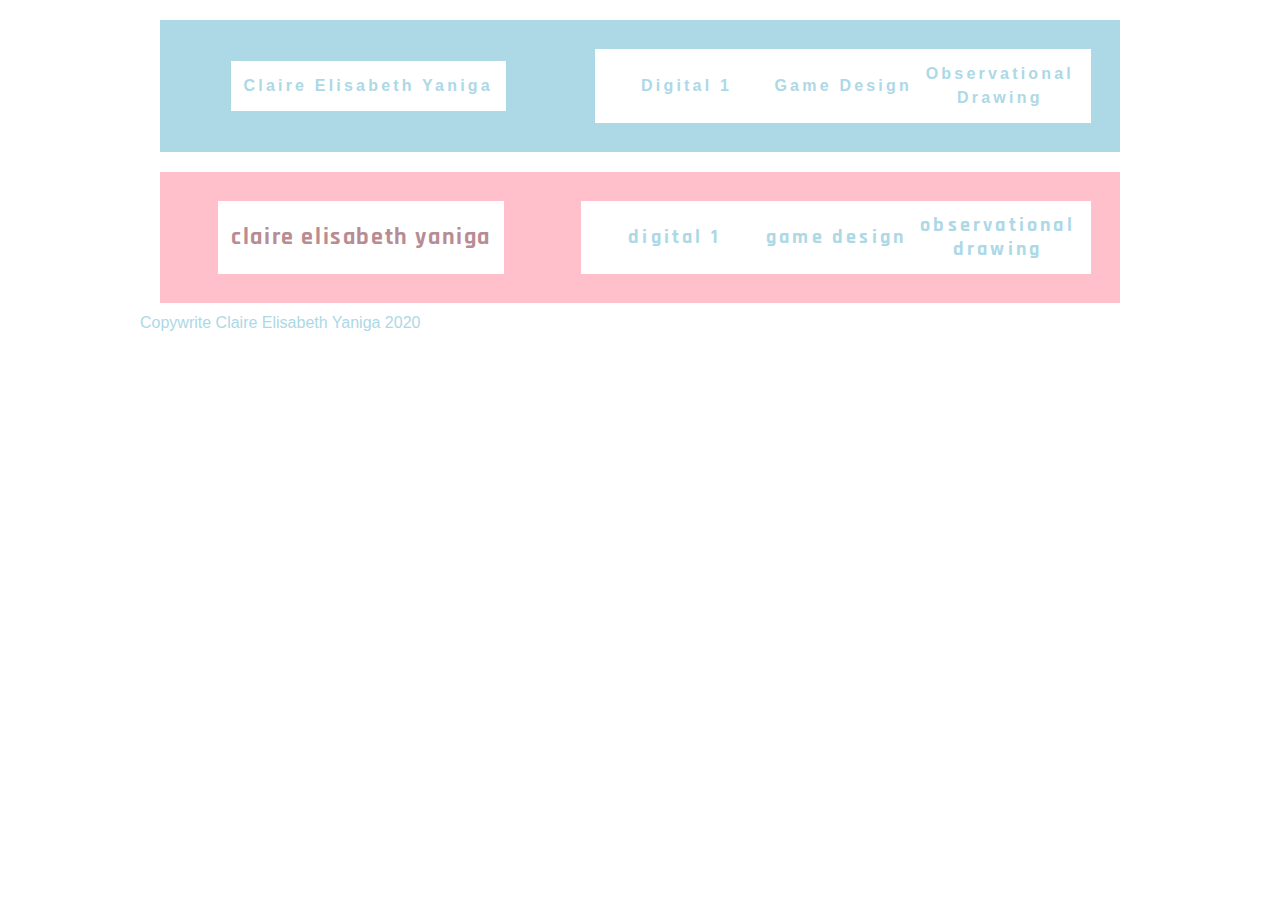
<file: index.html>
<section>
  <!doctyle html>
    <html lang="en-US">

    <head>
      <meta charset="utf-8" />
  <title>Claire's Portfolio</title>
  <link rel="preconnect" href="https://fonts.gstatic.com">
<link href="https://fonts.googleapis.com/css2?family=Open+Sans+Condensed:ital,wght@0,300;0,700;1,300&family=Rajdhani:wght@400;500;600;700&display=swap" rel="stylesheet">
    <link rel="stylesheet" href="css/styles.css">
  </head>

  <body>
    <header>
      <nav class="header-nav">
        <h2 class="logo">Claire Elisabeth Yaniga</h2>
        <ul class="nav-menu">
          <li class="nav-item"> <a href="digitl1.html"> Digital 1</a></li>
          <li class="nav-item"> <a href="gamedesign.html"> Game Design</a></li>
          <li class="nav-item"> <a href="observational.html"> Observational Drawing</a></li>
        </ul>
      </nav>
    </header>
    <header class="second">
      <nav class="header-nav header-nav-2">
        <h2 class="logo logo-2">Claire Elisabeth Yaniga</h2>
        <ul class="nav-menu nav-menu-2">
          <li class="nav-item nav-item-2"> <a href="digitl1.html"> Digital 1</a></li>
          <li class="nav-item nav-item-2"> <a href="gamedesign.html"> Game Design</a></li>
          <li class="nav-item nav-item-2"> <a href="observational.html"> Observational Drawing</a></li>
        </ul>
      </nav>
    </header>
</section>
<footer> Copywrite Claire Elisabeth Yaniga 2020 </footer>

</html>
</file>
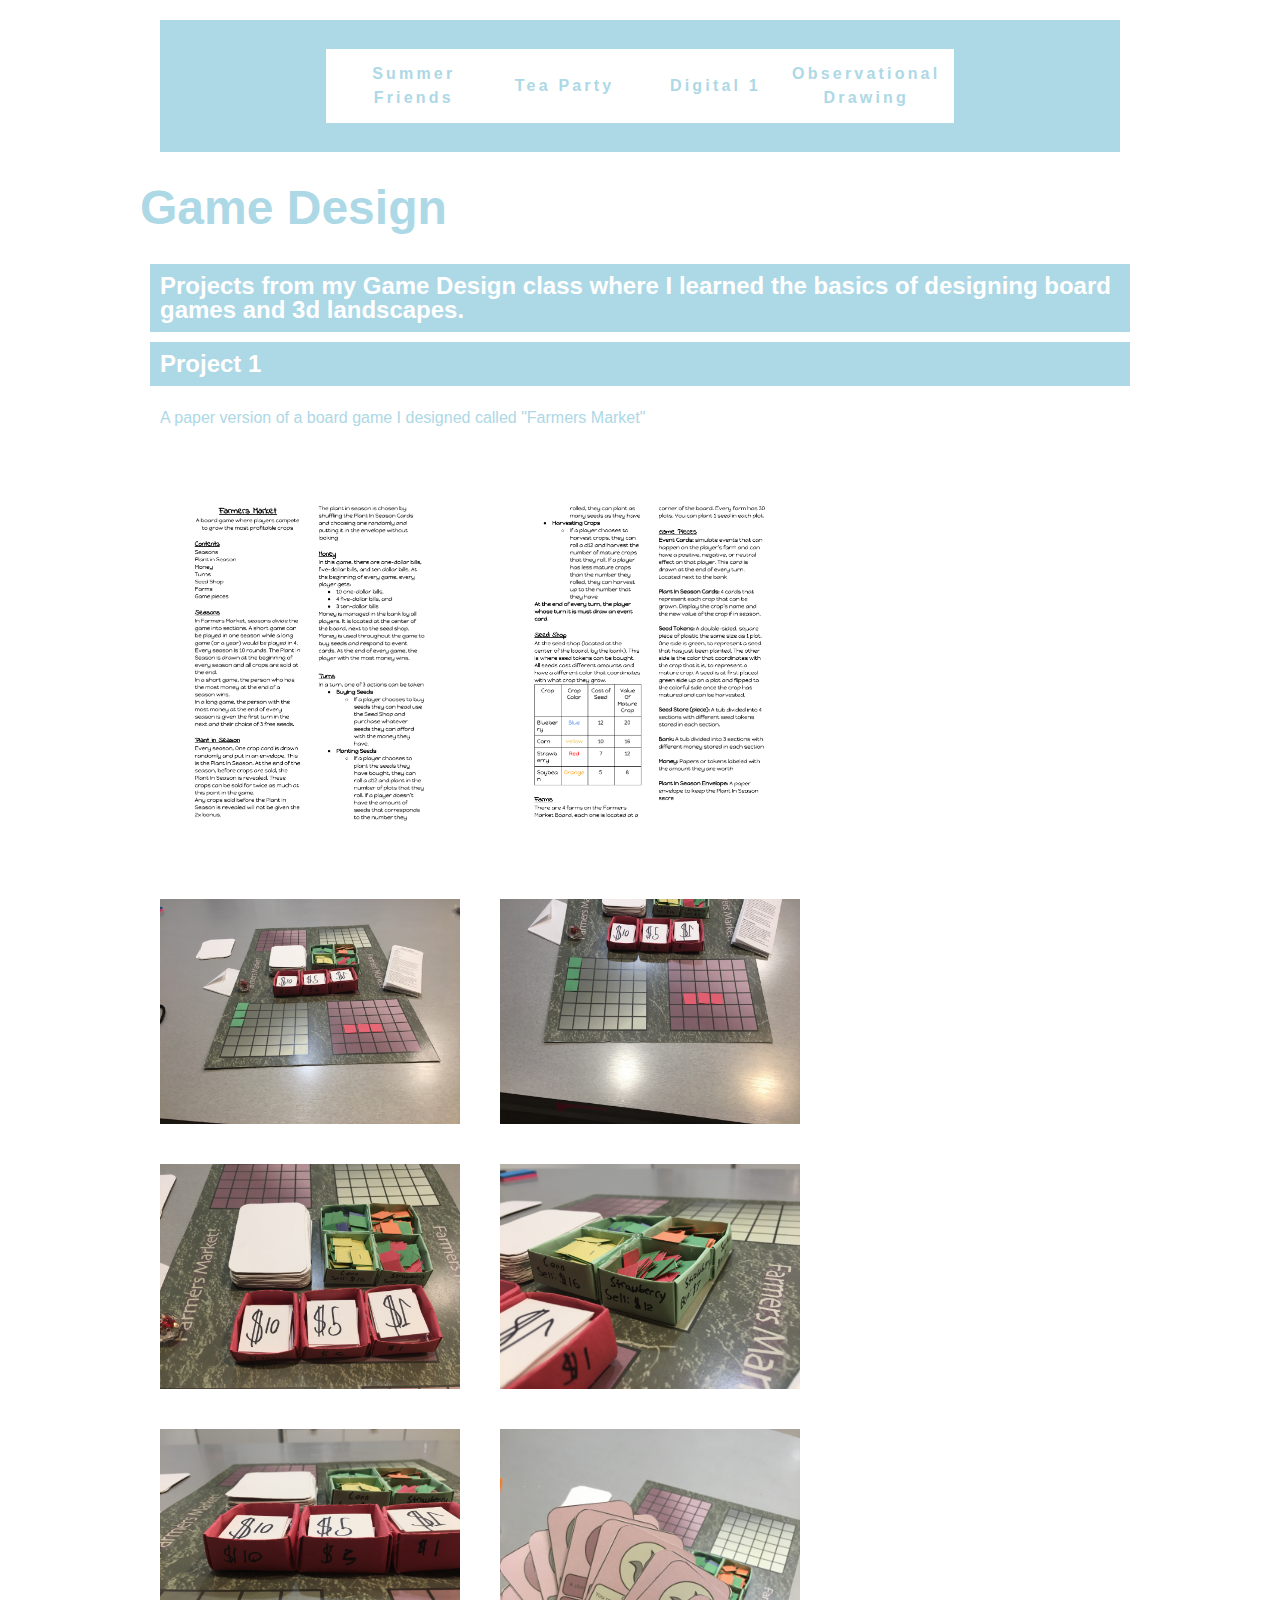
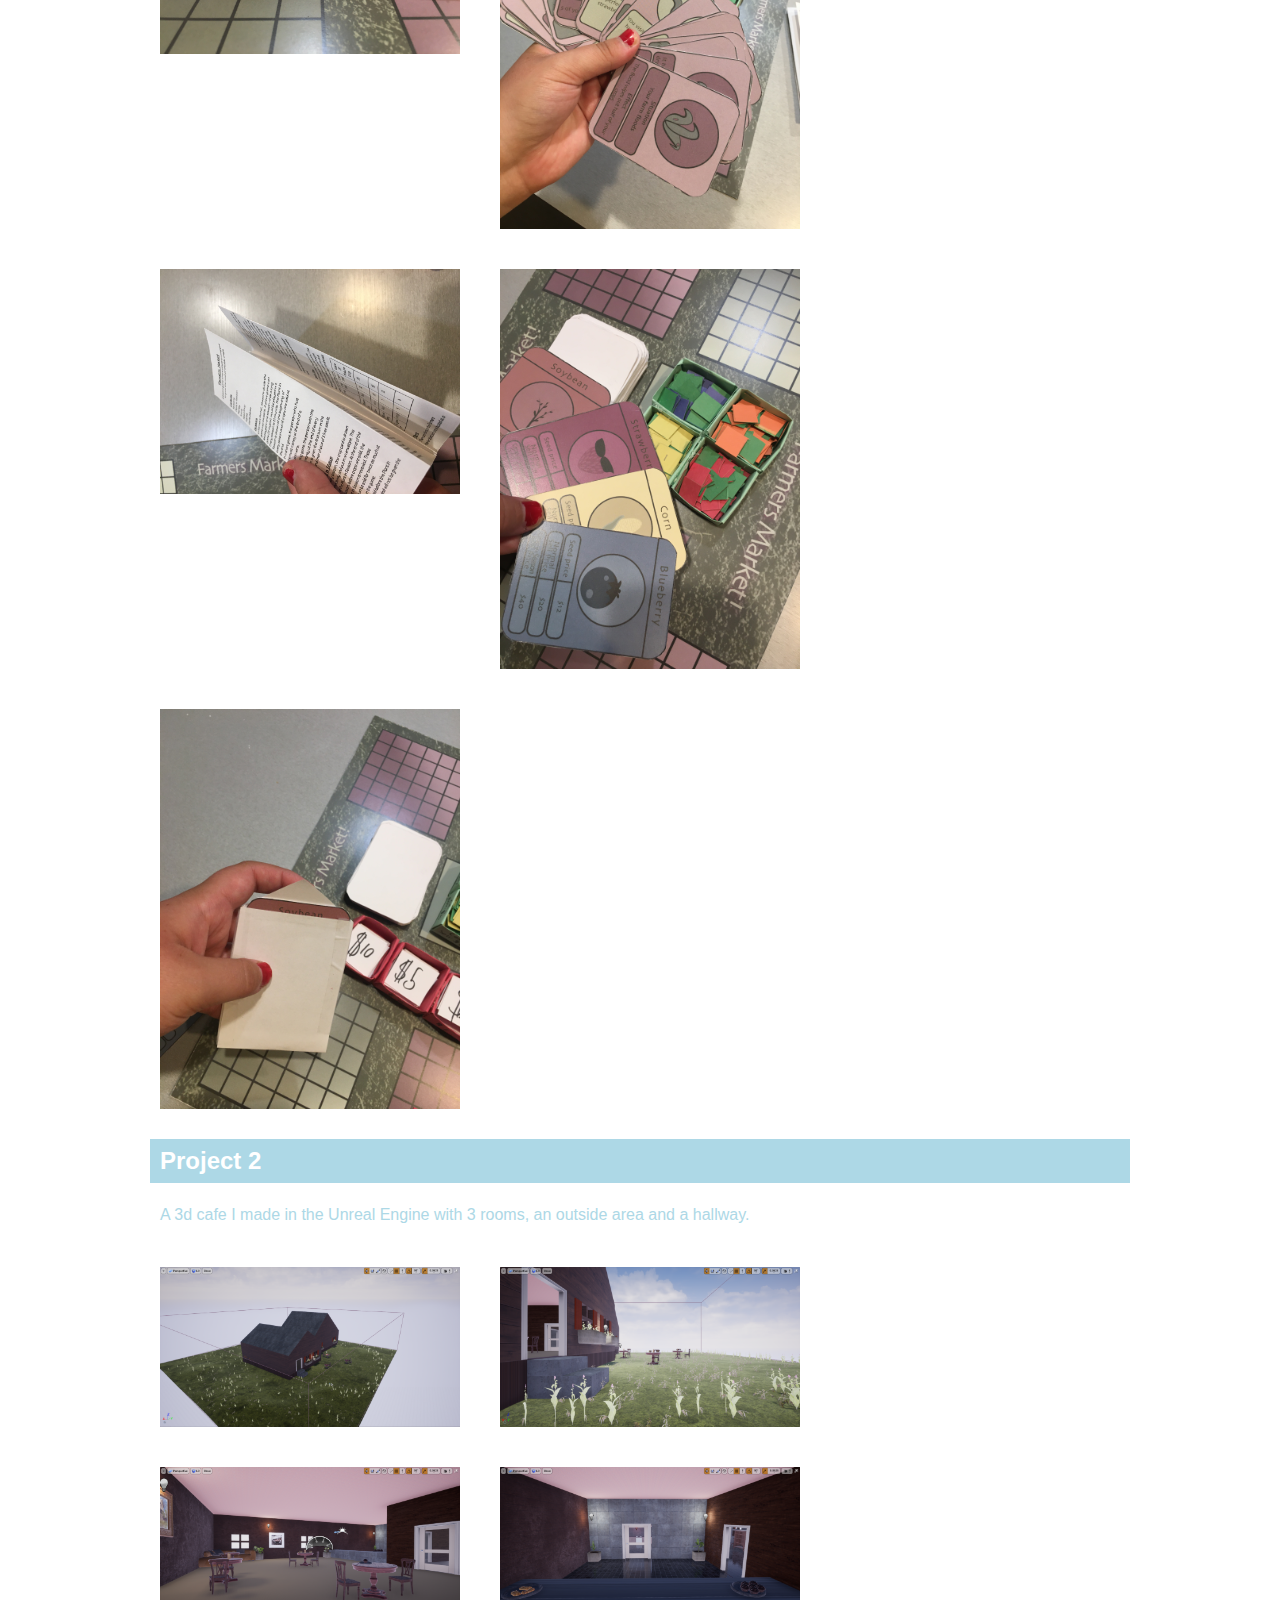
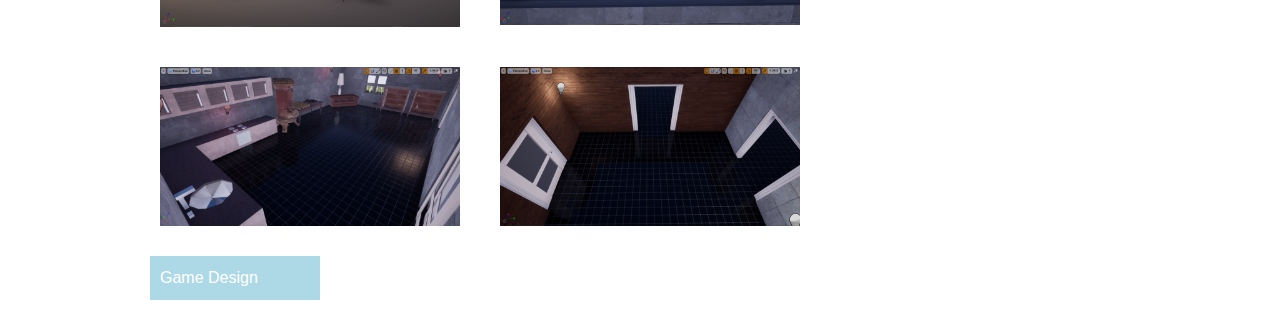
<file: gamedesign.html>
<!DOCTYPE html>
<html lang="en" dir="ltr">
  <head>
    <meta charset="utf-8">
    <meta name="viewport" content="width=device-width, initial-scale=1">
    <title>Digital 1</title>
  <link rel="stylesheet" href="css/styles.css">
  </head>
  <body>
   
    <section>
    <header>
      <nav class="header-nav">
        <ul class="nav-menu">
          <li class="nav-item"> <a href=summerfriends.html>Summer Friends</a></li>
          <li class="nav-item"> <a href=teaparty.html> Tea Party</a></li>
          <li class="nav-item"> <a href="digitl1.html"> Digital 1</a></li>
          <li class="nav-item"> <a href="observational.html"> Observational Drawing</a></li>
        </ul>
      </nav>
    </header>
  </section>
  <h1> Game Design </h1>
    <h2> Projects from my Game Design class where I learned the basics of designing board games and 3d landscapes. </h2>
  <h2> Project 1 </h2>
    <p class="otherpara"> A paper version of a board game I designed called "Farmers Market" </p>
  <section class="container">
    <a href="#"><img src="img\video gaem\project 1\rules 1.PNG" alt="rules 1"></a>
    <a href="#"><img src="img\video gaem\project 1\rules 2.PNG" alt="rules 2"></a>
    <a href="#"><img src="img\video gaem\project 1\1.JPG" alt="1"></a>
    <a href="#"><img src="img\video gaem\project 1\2.JPG" alt="2"></a>
    <a href="#"><img src="img\video gaem\project 1\3.JPG" alt="3"></a>
    <a href="#"><img src="img\video gaem\project 1\4.JPG" alt="4"></a>
    <a href="#"><img src="img\video gaem\project 1\5.JPG" alt="5"></a>
    <a href="#"><img src="img\video gaem\project 1\6.JPG" alt="6"></a>
    <a href="#"><img src="img\video gaem\project 1\7.JPG" alt="7"></a>
    <a href="#"><img src="img\video gaem\project 1\8.JPG" alt="8"></a>
    <a href="#"><img src="img\video gaem\project 1\9.JPG" alt="9"></a>
     </section class="container">
    <h2> Project 2 </h2>
    <p class="otherpara"> A 3d cafe I made in the Unreal Engine with 3 rooms, an outside area and a hallway.</p>
    <section class="container">
      <a href="#"><img src="img\video gaem\project 2\outter view.PNG" alt="Outter view of 3d cafe" title="Outter view"></a>
      <a href="#"><img src="img\video gaem\project 2\outside.PNG" alt="outside view of 3d cafe" title="outside"></a>
      <a href="#"><img src="img\video gaem\project 2\dining area.PNG" alt="dining area of 3d cafe" title="dining area"></a>
      <a href="#"><img src="img\video gaem\project 2\counter area.PNG" alt="counter area" title="counter area"></a>
      <a href="#"><img src="img\video gaem\project 2\kitchen.PNG" alt="kitchen area" title="kitchen"></a>
      <a href="#"><img src="img\video gaem\project 2\hallway.PNG" alt="hallway" title="hallway"></a>
    </section class="container">

      <footer>
        <p> Game Design </p>
  </body>
</html>
</file>
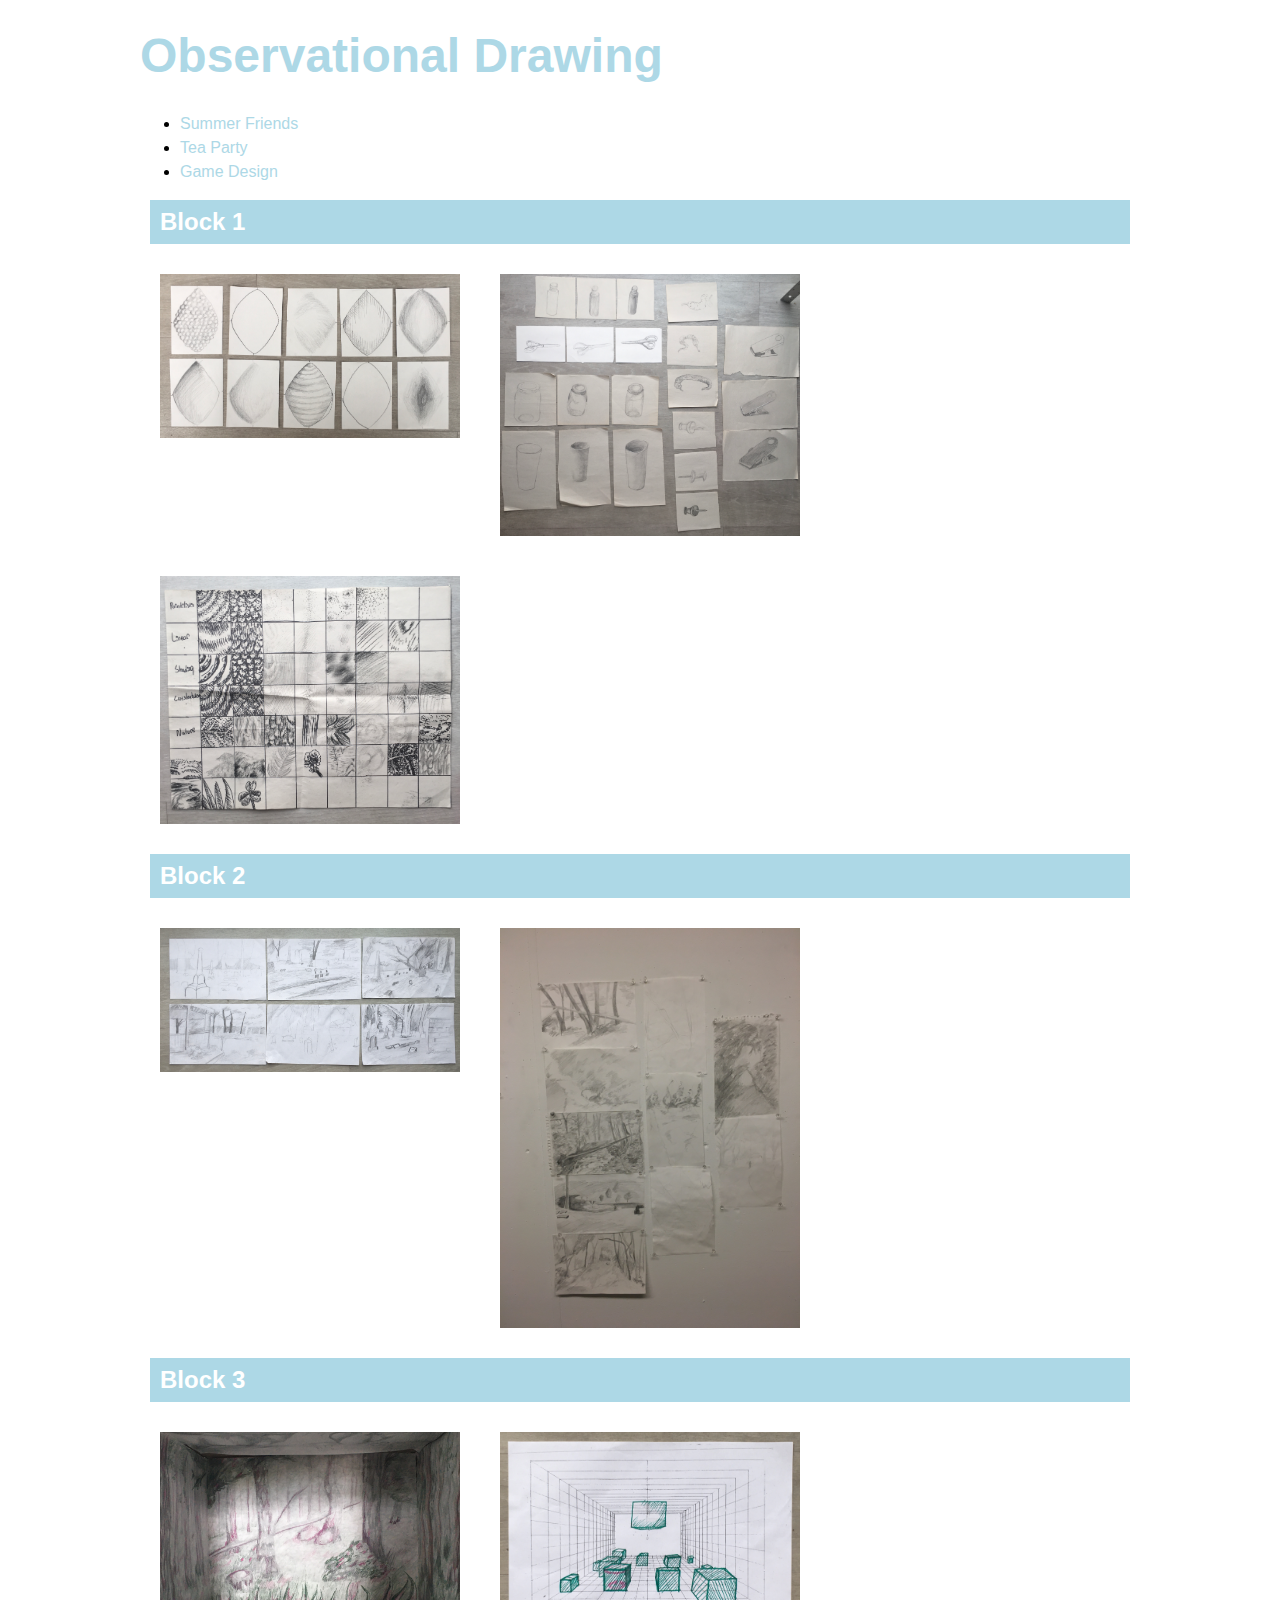
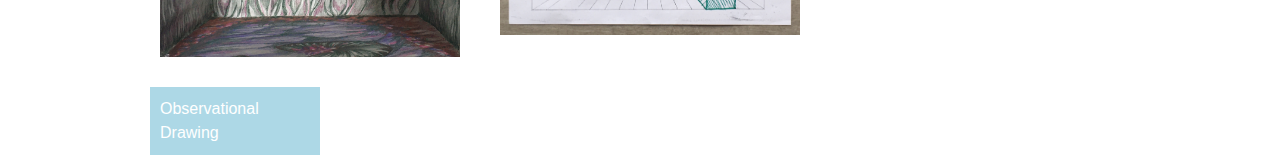
<file: observational.html>
<!DOCTYPE html>
<html lang="en" dir="ltr">
  <head>
    <meta charset="utf-8">
    <meta name="viewport" content="width=device-width, initial-scale=1">
    <title>Observational Drawing</title>
  <link rel="stylesheet" href="css/styles.css">
  </head>
  <section>
  <body>
    <h1> Observational Drawing </h1>
  </section>
    <section>
    <header>
      <nav>
        <ul>
          <li> <a href=summerfriends.html>Summer Friends</a></li>
          <li> <a href=teaparty.html> Tea Party</a></li>
          <li> <a href="gamedesign.html"> Game Design</a></li>
        </ul>
      </nav>
    </header>
  </section>
  <section>
    <h2> Block 1</h2>
    <section class="container">
      <a href="#"><img src="img\observational drawing\block 1\Week 1 Forms.JPG" alt="Forms"></a>
      <a href="#"><img src="img\observational drawing\block 1\Week 1 objects.JPG" alt="objects"></a>
      <a href="#"><img src="img\observational drawing\block 1\Week 2 textures.JPG" alt="textures"></a>
    </section class="container">
    <h2> Block 2 </h2>
    <section class="container">
        <a href="#"><img src="img\observational drawing\block 2\Week 1.JPG" alt="week 1"></a>
        <a href="#"><img src="img\observational drawing\block 2\Week 2.JPG" alt="week 2"></a>
    </section class="container">
    <h2> Block 3 </h2>
      <section class="container">
        <a href="#"><img src="img\observational drawing\block 3\Immersive assignment.JPG" alt="immersive"></a>
        <a href="#"><img src="img\observational drawing\block 3\One Point Perspective.JPG" alt="one point"></a>
          </section class="container">
  </section>
      <footer>
        <p> Observational Drawing </p>
  </body>
</html>
</file>
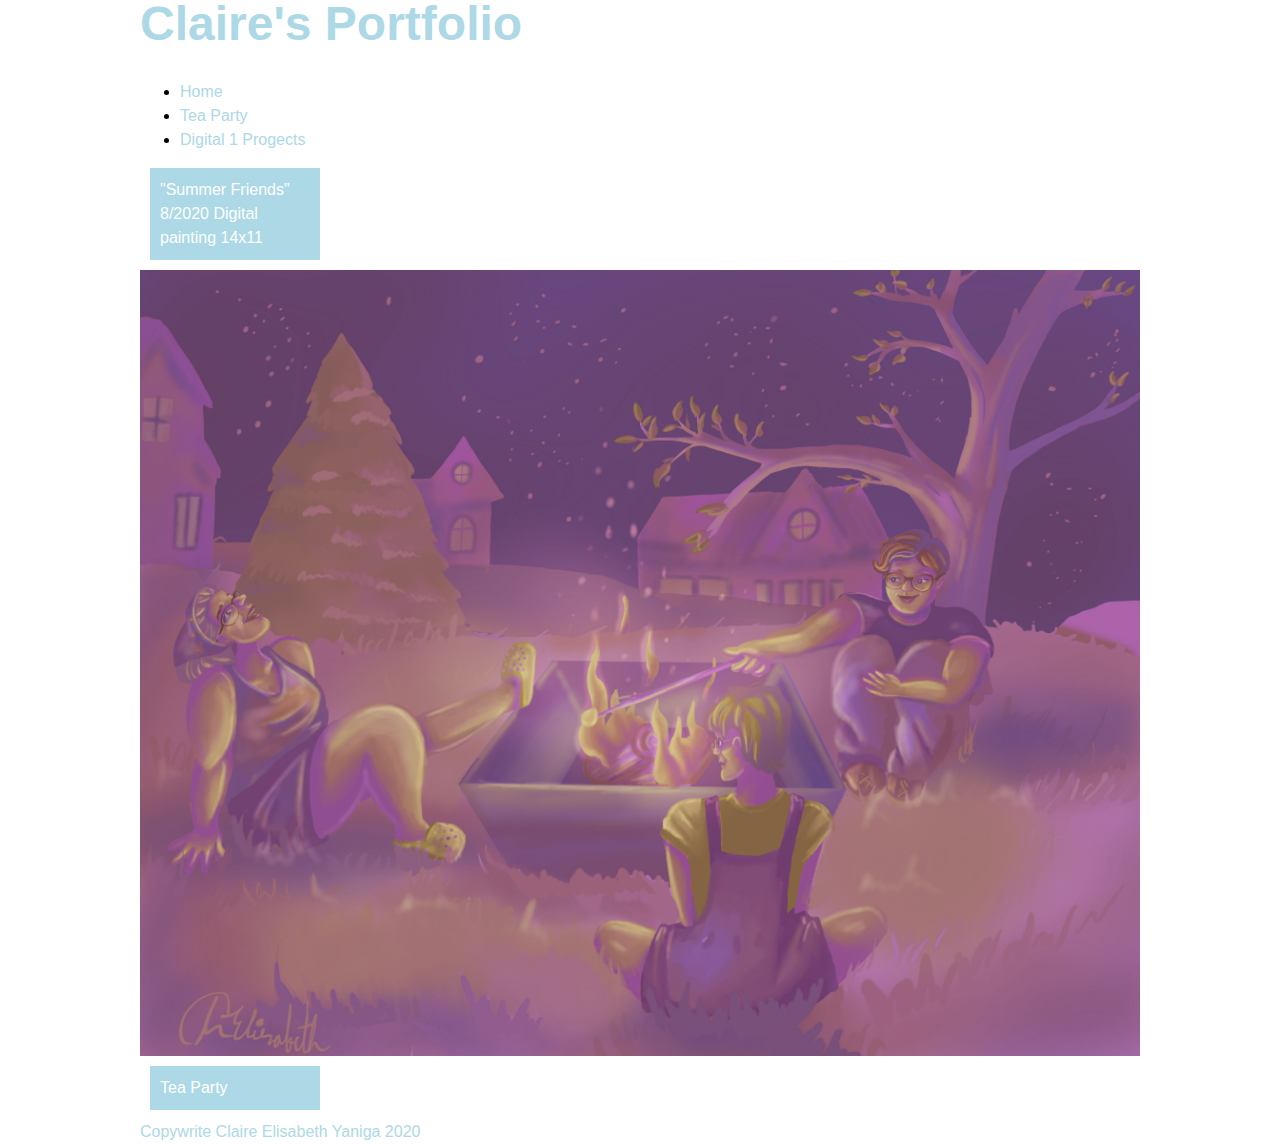
<file: summerfriends.html>
<!doctyle html>
  <html>
  <section>

    <head>
      <meta charset="utf-8">
      <title>Claire's Portfolio</title>
      <meta name="viewport" content="width=device-width, initial-scale=1">
    <link rel="stylesheet" href="css/styles.css">
  </section>
  <section>
    </head>

    <body>
      <h1>Claire's Portfolio</h1>
      <header>
        <nav>
          <ul>
            <li><a href=index.html>Home</a></li>
            <li> <a href=teaparty.html> Tea Party</a></li>
            <li> <a href="digitl1.html"> Digital 1 Progects</a></li>
          </ul>
        </nav>
      </header>
  </section>
  <section>
    <p>"Summer Friends" 8/2020 Digital painting 14x11</p>
    <a href="teaparty.html"><img src="img\fire.jpg" alt="Digitally painted illustration of three people sitting around a campfire" title="Summer Friends" hight="3300" width="4200"></a>
    <a href="teaparty.html">
      <p>Tea Party</p>
    </a>
    </body>
    <section>
      <footer> Copywrite Claire Elisabeth Yaniga 2020 </footer>

  </html>
</file>
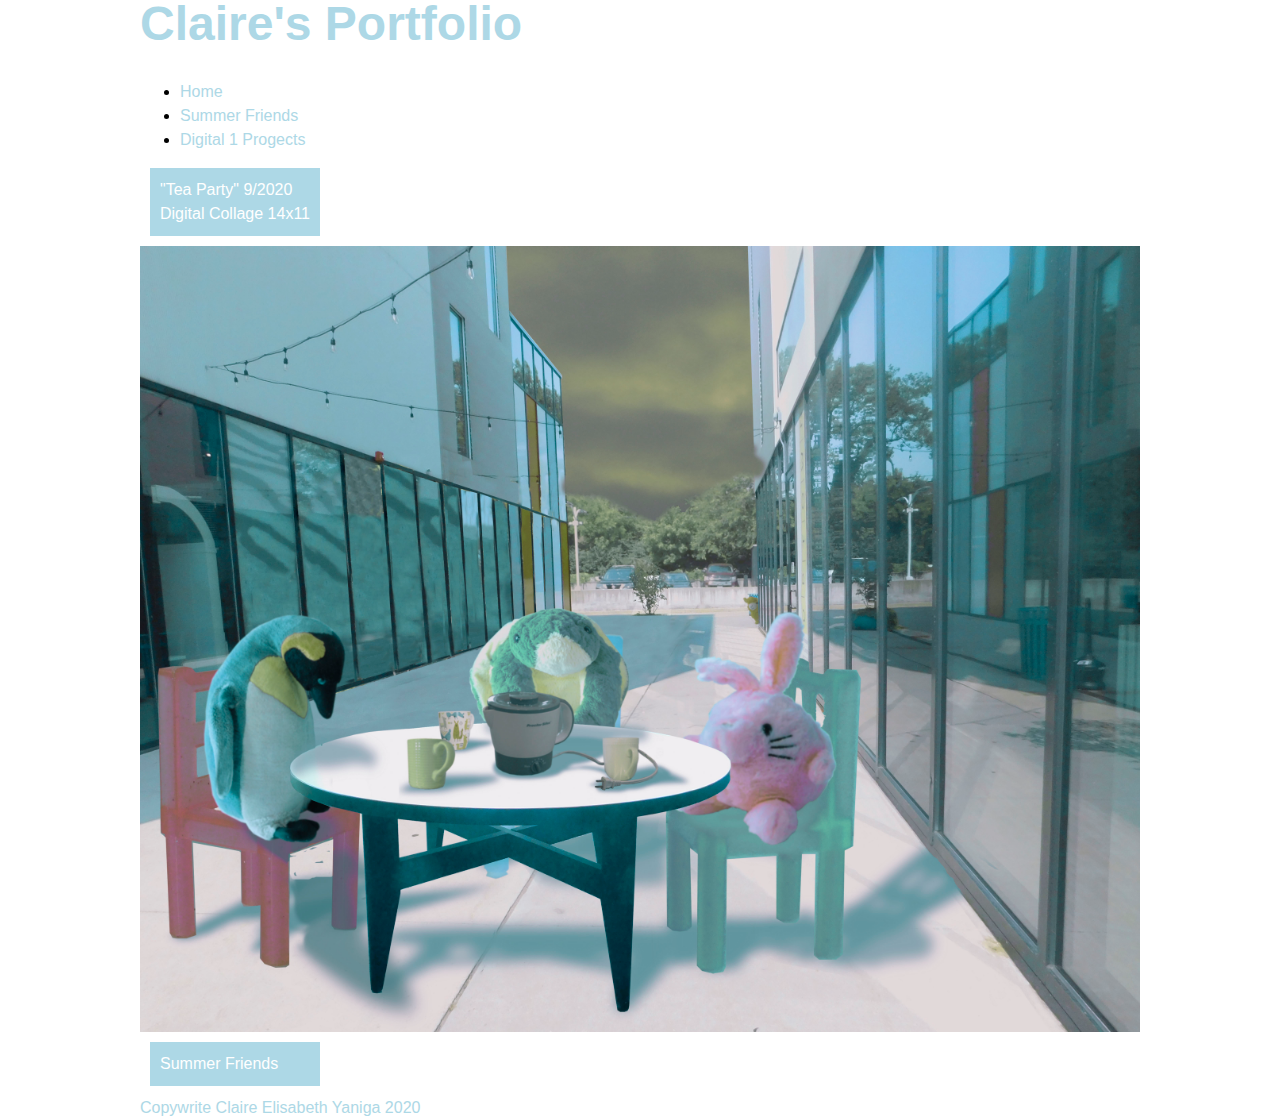
<file: teaparty.html>
<!doctyle html>
  <html>
  <section>

    <head>
      <meta charset="utf-8">
      <title>Claire's Portfolio</title>
      <meta name="viewport" content="width=device-width, initial-scale=1">
    <link rel="stylesheet" href="css/styles.css">
  </section>
  <section>
    </head>

    <body>
      <h1>Claire's Portfolio</h1>
      <header>
        <nav>
          <ul>
            <li><a href=index.html>Home</a></li>
            <li> <a href=summerfriends.html>Summer Friends</a></li>
              <li> <a href="digitl1.html"> Digital 1 Progects</a></li>
          </ul>
        </nav>
      </header>
  </section>
  <section>
    <p>"Tea Party" 9/2020 Digital Collage 14x11</p>
    <a href="summerfriends.html"><img src="img\animal.jpg" alt="Digital collage of stuffed animals sitting in an alley having a tea party." title="Tea Party" hight="3300" width="4200"></a>
    <a href="summerfriends.html">
      <p>Summer Friends</p>
    </a>
    </body>
  </section>
  <footer> Copywrite Claire Elisabeth Yaniga 2020 </footer>

  </html>
</file>
<file: css/styles.css>
*,
*::before *::after {
  box-sizing: inherit;
}
html {
  box-sizing: border-box;
  font-size: 100%;
  font-family: Arial, Helvetica, sans-serif;
  line-height: 1.5rem;
  /* rem is unit for sizing */
}
img {
  width: 100%;
  height: auto;
  display: block;
}
h1 {
  color: lightblue;
  font-size: 3rem;
  line-height: 3rem;
}
h2 {
  color: white;
  background-color: lightblue;
  margin: 10px;
  padding: 10px;
  font-size: 1.5rem;
  line-height: 1.5rem;
}
p {
  color: white;
  background-color: lightblue;
  margin: 10px;
  padding: 10px;
  width: 150px;
  /*font-weight:
    letter-spacing;
    word-spacing*/
}
section.container {
  display: flex;
  flex-flow: row wrap;
}
section.container a {
  flex-basis: 300px;
  margin: 20px;
  width: 300px;
}
.otherpara {
  color: lightblue;
  margin: 10px;
  padding: 10px;
  width: 100%;
  background-color: white;
}
footer {
  color: lightblue;
}
a:link {
  color: lightblue;
  text-decoration: none;
  /*border-top border-bottom: border-box */
}
a:visited {
  color: rgb(69, 127, 146);
  text-decoration: none;
}

body {
  /*color:to change whole background color*/
  max-width: 1000px;
  margin: 0 auto;
}

.header-nav {
  color: grey;
  background-color: lightblue;
  margin: 1.25rem;
  padding: 5px;
  display: flex;
  flex-wrap: wrap;
  justify-content: center;
  align-items: center;
  line-height: 1.5rem;
  overflow: hidden;
  margin-bottom: 0.5rem;
}
.nav-menu {
  display: flex;
  list-style: none;
  justify-content: space-evenly;
  align-items: center;
  padding: 0;
  margin: 0;
}
.nav-item {
  flex: 1 0 10%;
  text-align: center;
}
.logo,
.nav-menu {
  padding: 0.8rem;
  background-color: white;
  margin: 1.5rem;
  text-decoration: none;
  flex-wrap: wrap;
  letter-spacing: 0.2rem;
  font-weight: bolder;
}
.logo {
  color: lightblue;
  margin: 0 auto;
  font-size: 1rem;
}
.nav-menu a:hover {
  background-color: lightblue;
  color: white;
  text-decoration: underline;
  transform: scale(1.1);
}
.nav-menu a:active {
  transform: scale(0.9);
}
/* 2nd nav menu */

.header-nav-2 {
  background-color: pink;
  font-family: "Rajdhani", sans-serif;
  font-size: 1.25rem;
  text-transform: lowercase;
}
.logo-2 {
  font-size: 1.5rem;
  line-height: 3rem;
  color: rgb(184, 140, 147);
  letter-spacing: 0.1rem;
}
</file>
